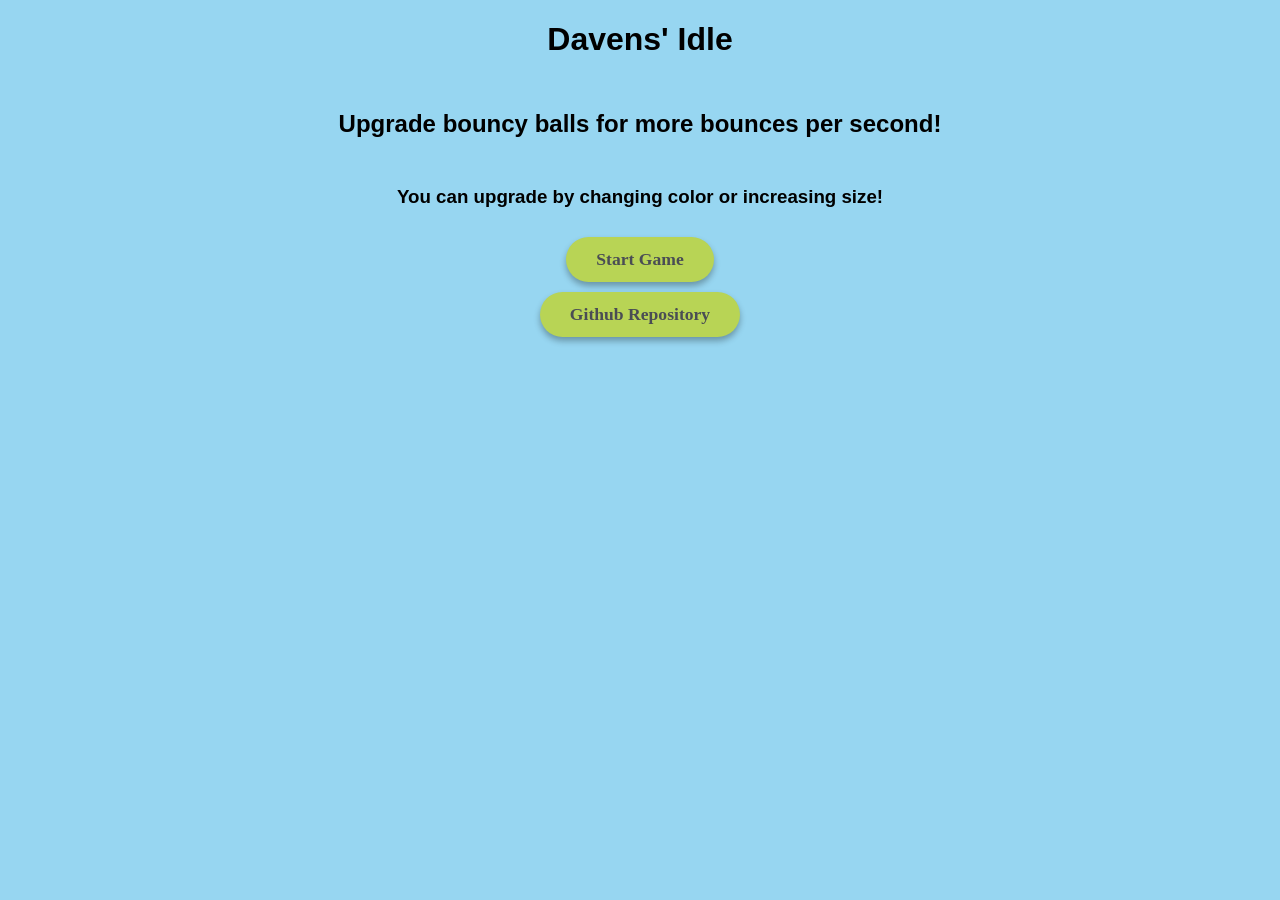
<file: index.html>
<!DOCTYPE html>
<html lang="en">
<head>
    <meta charset="UTF-8">
    <link rel="stylesheet" href="style.css">
    <link rel="icon" type="image/png" href="royaldaven.png">
    <title>Davens' Idle</title>
</head>
<body>
    <h1>Davens' Idle</h1>
    <h2>Upgrade bouncy balls for more bounces per second!</h2>
    <h3>You can upgrade by changing color or increasing size!</h3>
    <a class="btn" href="mainmenu.html">Start Game</a>
    <a class="btn" href="https://github.com/davidv3767/davens-idle">Github Repository</a>
    <script src="script.js"></script>
</body>
</html>
</file>
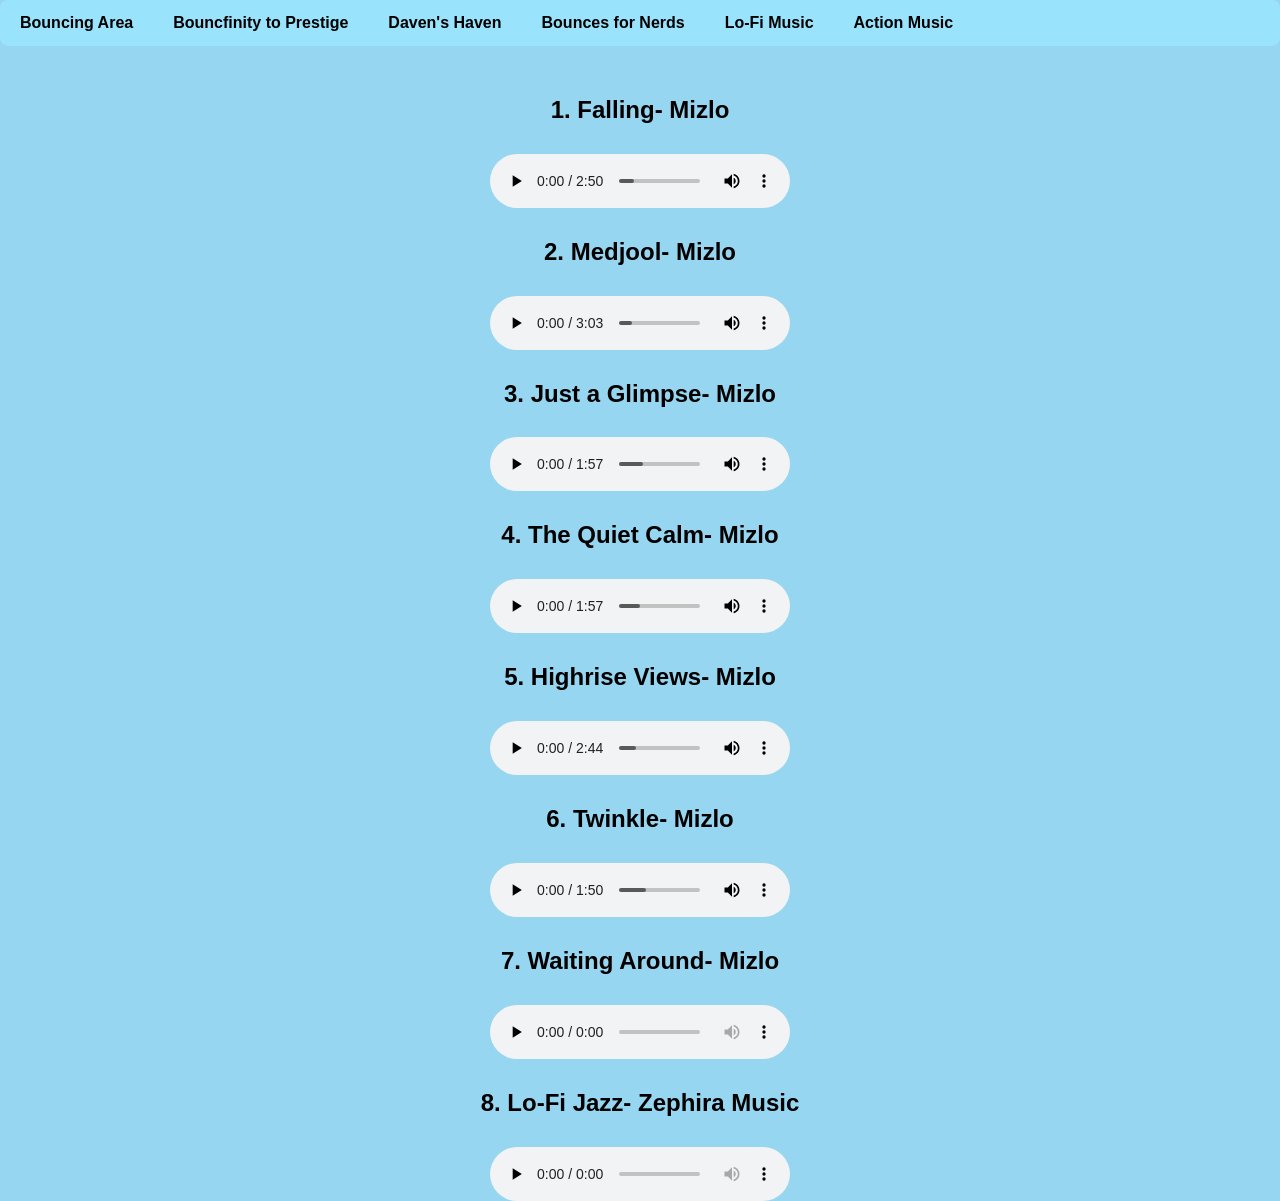
<file: music1.html>
<!DOCTYPE html>
<html lang="en">
    <head>
        <meta charset="UTF-8">
        <meta http-equiv="X-UA-Compatible" content="IE=edge">
        <meta name="viewport" content="width=device-width, initial-scale=1.0">
        <link rel="stylesheet" href="style.css">
        <link rel="icon" type="image/png" href="royaldaven.png">
        <title>Davens' Idle</title>
    </head>
    <body>
        <nav class="menu">
            <ul>
                <li><a href="mainmenu.html">Bouncing Area</a></li>
                <li><a href="bouncfinity.html">Bouncfinity to Prestige</a></li>
                <li><a href="davenness.html">Daven's Haven</a></li>
                <li><a href="stats.html">Bounces for Nerds</a></li>
                <li><a href="music1.html">Lo-Fi Music</a></li>
                <li><a href="music2.html">Action Music</a></li>
            </ul>
        </nav>
        <h2>1. Falling- Mizlo</h2>
        <audio controls autoplay loop>
            <source src="ES_Falling - Mizlo.mp3" type="audio/mpeg">
        </audio>
        <h2>2. Medjool- Mizlo</h2>
        <audio controls loop>
            <source src="ES_Medjool - Mizlo.mp3" type="audio/mpeg">
        </audio>
        <h2>3. Just a Glimpse- Mizlo</h2>
        <audio controls loop>
            <source src="ES_Just a Glimpse - Mizlo.mp3" type="audio/mpeg">
        </audio>
        <h2>4. The Quiet Calm- Mizlo</h2>
        <audio controls loop>
            <source src="ES_The Quiet Calm - Mizlo.mp3" type="audio/mpeg">
        </audio>
        <h2>5. Highrise Views- Mizlo</h2>
        <audio controls loop>
            <source src="ES_Highrise Views - Mizlo.mp3" type="audio/mpeg">
        </audio>
        <h2>6. Twinkle- Mizlo</h2>
        <audio controls loop>
            <source src="ES_Twinkle - Mizlo.mp3" type="audio/mpeg">
        </audio>
        <h2>7. Waiting Around- Mizlo</h2>
        <audio controls loop>
            <source src="ES_Waiting Around - Mizlo.mp3" type="audio/mpeg">
        </audio>
        <h2>8. Lo-Fi Jazz- Zephira Music</h2>
        <audio controls loop>
            <source src="ES_Lo-Fi Jazz - Zephira Music.mp3" type="audio/mpeg">
        </audio>
</body>
</html>
</file>
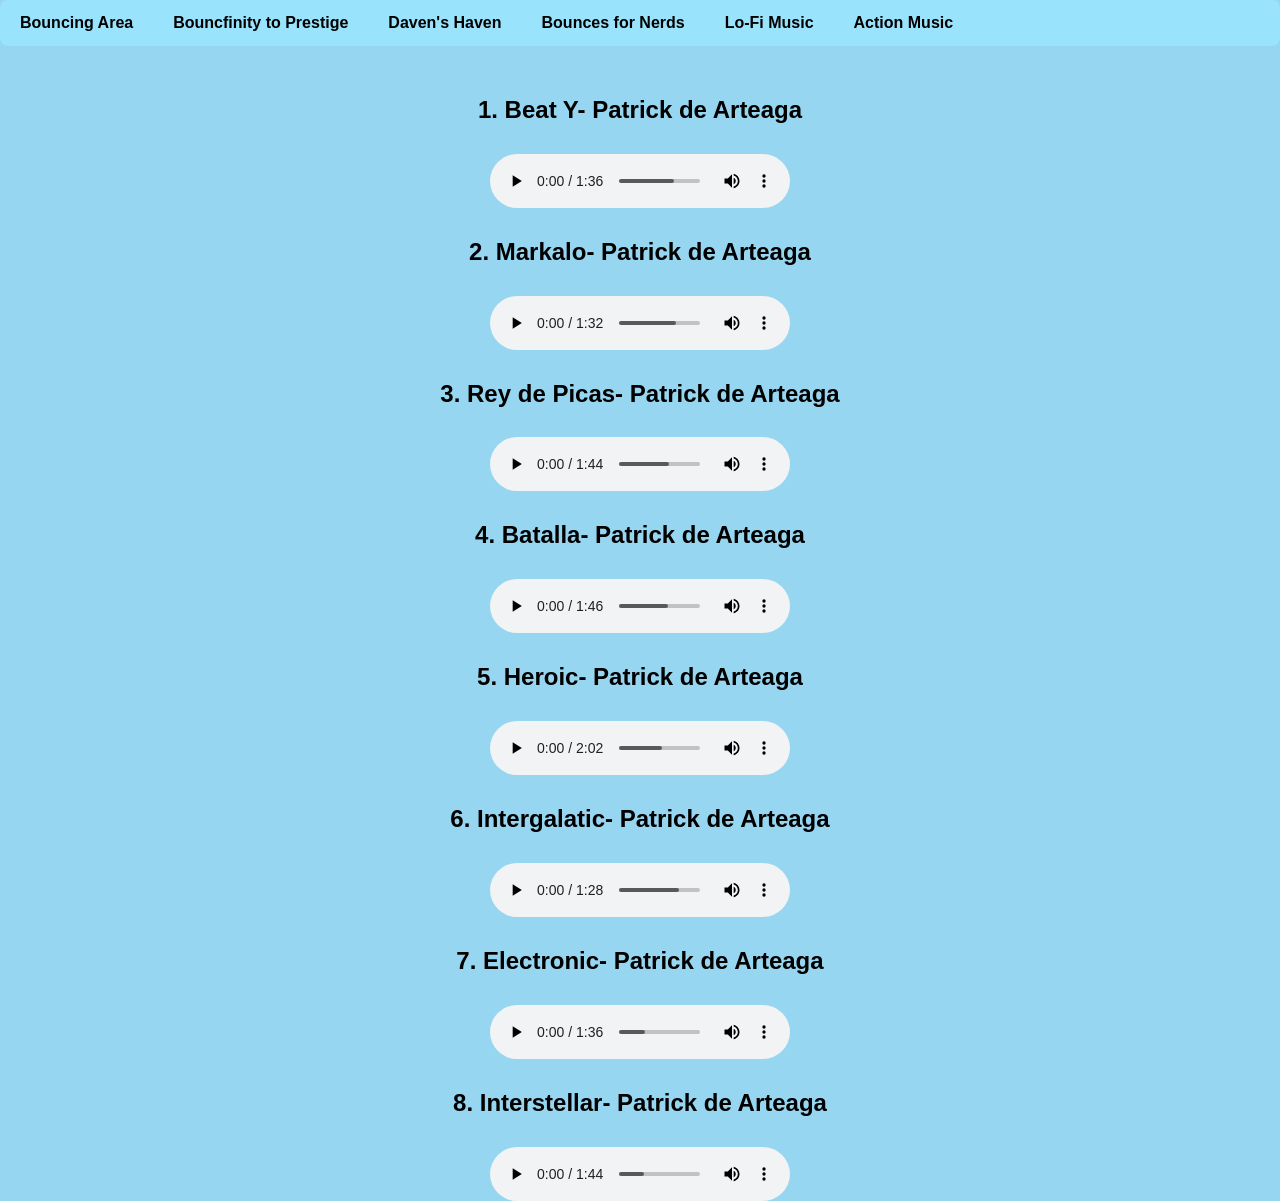
<file: music2.html>
<!DOCTYPE html>
<html lang="en">
    <head>
        <meta charset="UTF-8">
        <meta http-equiv="X-UA-Compatible" content="IE=edge">
        <meta name="viewport" content="width=device-width, initial-scale=1.0">
        <link rel="stylesheet" href="style.css">
        <link rel="icon" type="image/png" href="royaldaven.png">
        <title>Davens' Idle</title>
    </head>
    <body>
        <nav class="menu">
            <ul>
                <li><a href="mainmenu.html">Bouncing Area</a></li>
                <li><a href="bouncfinity.html">Bouncfinity to Prestige</a></li>
                <li><a href="davenness.html">Daven's Haven</a></li>
                <li><a href="stats.html">Bounces for Nerds</a></li>
                <li><a href="music1.html">Lo-Fi Music</a></li>
                <li><a href="music2.html">Action Music</a></li>
            </ul>
        </nav>
        <h2>1. Beat Y- Patrick de Arteaga</h2>
        <audio controls autoplay loop>
            <source src="ET_Beat Y.mp3" type="audio/mpeg">
        </audio>
        <h2>2. Markalo- Patrick de Arteaga</h2>
        <audio controls loop>
            <source src="ET_Markalo.mp3" type="audio/mpeg">
        </audio>
        <h2>3. Rey de Picas- Patrick de Arteaga</h2>
        <audio controls loop>
            <source src="ET_Rey de Picas.mp3" type="audio/mpeg">
        </audio>
        <h2>4. Batalla- Patrick de Arteaga</h2>
        <audio controls loop>
            <source src="ET_Batalla.mp3" type="audio/mpeg">
        </audio>
        <h2>5. Heroic- Patrick de Arteaga</h2>
        <audio controls loop>
            <source src="ET_Heroic.mp3" type="audio/mpeg">
        </audio>
        <h2>6. Intergalatic- Patrick de Arteaga</h2>
        <audio controls loop>
            <source src="ET_Intergalatic.mp3" type="audio/mpeg">
        </audio>
        <h2>7. Electronic- Patrick de Arteaga</h2>
        <audio controls loop>
            <source src="ET_Electronic.mp3" type="audio/mpeg">
        </audio>
        <h2>8. Interstellar- Patrick de Arteaga</h2>
        <audio controls loop>
            <source src="ET_Interstellar.mp3" type="audio/mpeg">
        </audio>
</body>
</html>
</file>
<file: style.css>
body {
    display: flex;
    flex-direction: column;
    Justify-content: top;
    align-items: center;
    min-height: 100vh;
    margin: 0;
    text-align: flex-start;
    background-color: #97d6f1;
    gap: 10px;
    font-family: "Pixelify Sans", sans-serif;
}


.btn-container {
    text-align: center;
    margin: 15px 0;
}


.btn {
    display: inline-block;
    background-color: #b8d455;
    color: #4a4d54;
    font-family: DotGothic16, sans-senif;
    font-size: 1.1em;
    font-weight: bold;
    padding: 12px 30px;
    text-decoration: none;
    border-radius: 25px;
    transition: all 0.3s ease;
    box-shadow: 0 4px 6px rgba(0, 0, 0, 0.3);
}


.btn:hover {
    background-color: #42ce1b;
    transform: translateY(-2px);
    box-shadow: 0 6px 12px rgba(0, 0, 0, 0.4);
}


.ball-animation {
    display: flex;
    border-bottom: 15px solid rgb(128, 76, 3);
    border-radius: 10px;
    padding: 0;
    margin: 110px 0 15px 0;
}


.ball-animation li {
    width: 40px;
    height: 40px;
    list-style: none;
    background-color: red;
    margin: auto 20px;
    border-radius: 50%;
    box-shadow: 2px 6px 8px rgba(0, 0, 0, 0.3);
    animation: bouncing 1s linear infinite alternate-reverse;
}


@keyframes bouncing {
    0% {
        transform: translateY(0);
    }
    50% {
        transform: translateY(-100px);
    }
    100% {
        transform: translateY(0);
    }
}


.ball-animation li:nth-child(2) {
    animation-delay: 0.2s;
}


.ball-animation li:nth-child(3) {
    animation-delay: 0.4s;
}


.ball-animation li:nth-child(4) {
    animation-delay: 0.6s;
}


.ball-animation li:nth-child(5) {
    animation-delay: 0.8s;
}


.ball-animation li:nth-child(6) {
    animation-delay: 0.0s;
}


.ball-animation li:nth-child(7) {
    animation-delay: 0.2s;
}


.ball-animation li:nth-child(8) {
    animation-delay: 0.4s;
}


.ball-animation li:nth-child(9) {
    animation-delay: 0.6s;
}


.ball-animation li:nth-child(10) {
    animation-delay: 0.8s;
}


.menu {
    margin-top: 0;
    width: 100%;
    background-color: rgba(154, 230, 255, 0.8);
    overflow: hidden;
    border-radius: 8px;
    margin-bottom: 20px;
}


.menu ul {
    list-style-type: none;
    margin: 0;
    padding: 0;
}


.menu li {
    float: left;
}


.menu li a {
    display: block;
    color: rgb(0, 0, 0);
    text-align: center;
    padding: 14px 20px;
    text-decoration: none;
    font-weight: bold;
}


.menu li a:hover {
    background-color: #2da9d3;
    color: rgb(178, 247, 249);
}


.normaldaven-ball {
    width: 55px !important;
    height: 55px !important;
    background-color: transparent !important;
    background-image: url('normaldaven.png');
    background-size: cover;
    background-position: center;
    border-radius: 50%;
}


.bronzedaven-ball {
    width: 55px !important;
    height: 55px !important;
    background-color: transparent !important;
    background-image: url('bronzedaven.png');
    background-size: cover;
    background-position: center;
    border-radius: 50%;
}


.silverdaven-ball {
    width: 55px !important;
    height: 55px !important;
    background-color: transparent !important;
    background-image: url('silverdaven.png');
    background-size: cover;
    background-position: center;
    border-radius: 50%;
}


.goldendaven-ball {
    width: 55px !important;
    height: 55px !important;
    background-color: transparent !important;
    background-image: url('goldendaven.png');
    background-size: cover;
    background-position: center;
    border-radius: 50%;
}


.shinydaven-ball {
    width: 55px !important;
    height: 55px !important;
    background-color: transparent !important;
    background-image: url('shinydaven.png');
    background-size: cover;
    background-position: center;
    border-radius: 50%;
}


.royaldaven-ball {
    width: 55px !important;
    height: 55px !important;
    background-color: transparent !important;
    background-image: url('royaldaven.png');
    background-size: cover;
    background-position: center;
    border-radius: 50%;
}


.cosmicdaven-ball {
    width: 55px !important;
    height: 55px !important;
    background-color: transparent !important;
    background-image: url('cosmicdaven.png');
    background-size: cover;
    background-position: center;
    border-radius: 50%;
}


.emperordaven-ball {
    width: 55px !important;
    height: 55px !important;
    background-color: transparent !important;
    background-image: url('emperordaven.png');
    background-size: cover;
    background-position: center;
    border-radius: 50%;
}
</file>
